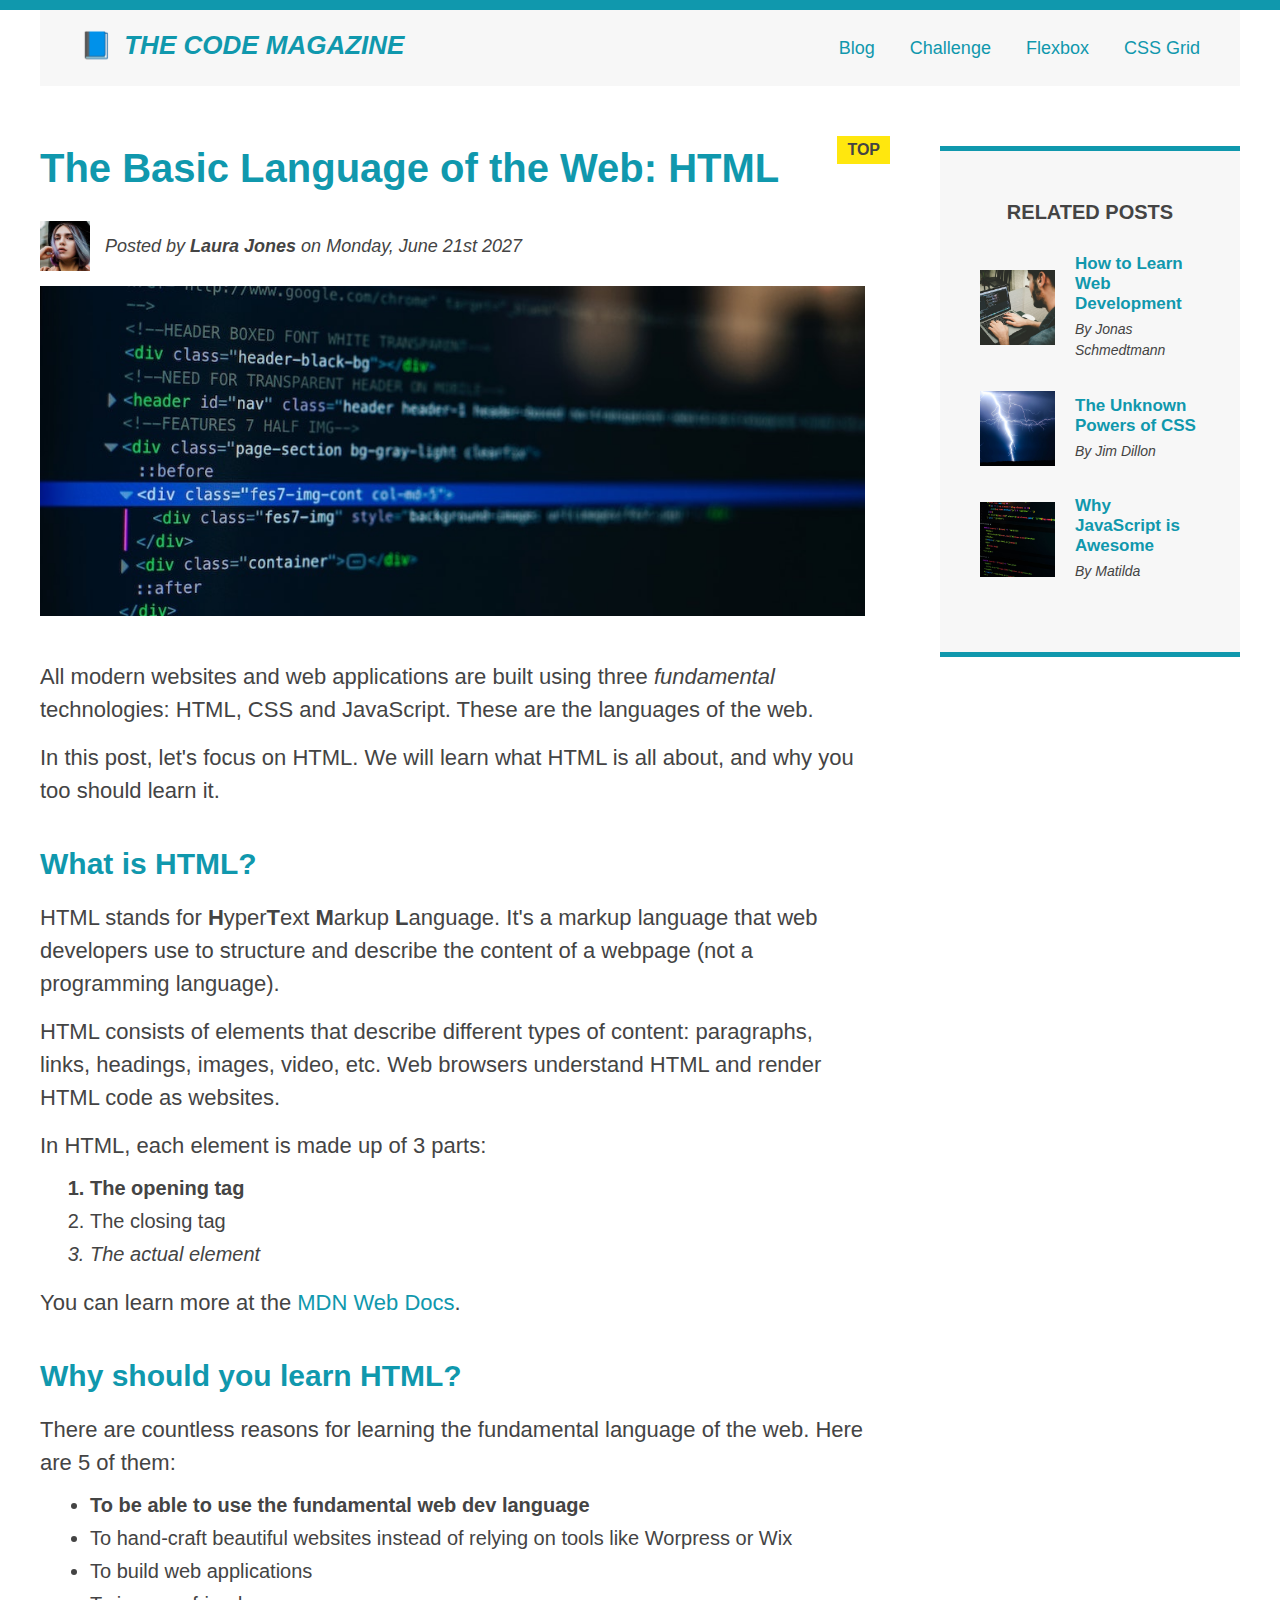
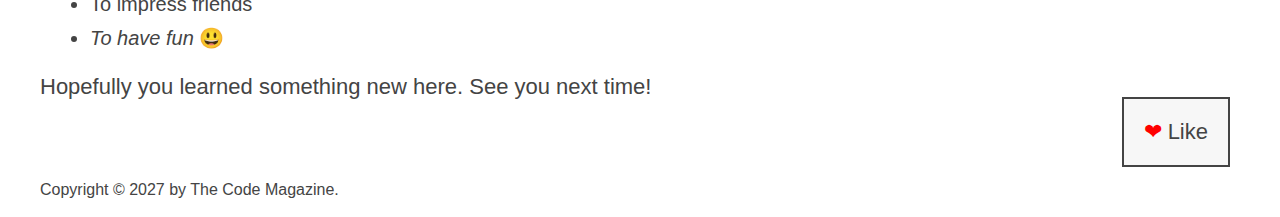
<file: index.html>
<!DOCTYPE html>
<html lang="en">
  <head>
    <meta charset="UTF-8" />
    <link href="style.css" rel="stylesheet" />

    <title>The Basic Language of the Web: HTML</title>
  </head>

  <body>
    <div class="container">
      <header class="main-header clearfix">
        <h1>📘 The Code Magazine</h1>

        <nav>
          <a href="blog.html">Blog</a>
          <a href="converse.html">Challenge</a>
          <a href="flexbox.html">Flexbox</a>
          <a href="css-grid.html">CSS Grid</a>
        </nav>
      </header>

      <!-- ONLY NECESSARY FOR FLEXBOX -->
      <!-- <div class="row"> -->
      <article>
        <header class="post-header">
          <h2>The Basic Language of the Web: HTML</h2>

          <div class="author-box">
            <img
              src="img/laura-jones.jpg"
              alt="Headshot of Laura Jones"
              width="50"
              height="50"
              class="author-img"
            />

            <p id="author" class="author">
              Posted by <strong>Laura Jones</strong> on Monday, June 21st 2027
            </p>
          </div>

          <img
            src="img/post-img.jpg"
            alt="HTML code on a screen"
            width="500"
            height="200"
            class="post-image"
          />
          <button>
            <span class="heart">❤</span>
            Like
          </button>
        </header>

        <p>
          All modern websites and web applications are built using three
          <em>fundamental</em>
          technologies: HTML, CSS and JavaScript. These are the languages of the
          web.
        </p>

        <p>
          In this post, let's focus on HTML. We will learn what HTML is all
          about, and why you too should learn it.
        </p>

        <h3>What is HTML?</h3>
        <p>
          HTML stands for <strong>H</strong>yper<strong>T</strong>ext
          <strong>M</strong>arkup <strong>L</strong>anguage. It's a markup
          language that web developers use to structure and describe the content
          of a webpage (not a programming language).
        </p>

        <p>
          HTML consists of elements that describe different types of content:
          paragraphs, links, headings, images, video, etc. Web browsers
          understand HTML and render HTML code as websites.
        </p>

        <p>In HTML, each element is made up of 3 parts:</p>

        <ol>
          <li class="first-li">The opening tag</li>
          <li>The closing tag</li>
          <li>The actual element</li>
        </ol>

        <p>
          You can learn more at the
          <a
            href="https://developer.mozilla.org/en-US/docs/Web/HTML"
            target="_blank"
            >MDN Web Docs</a
          >.
        </p>

        <h3>Why should you learn HTML?</h3>

        <p>
          There are countless reasons for learning the fundamental language of
          the web. Here are 5 of them:
        </p>

        <ul>
          <li class="first-li">
            To be able to use the fundamental web dev language
          </li>
          <li>
            To hand-craft beautiful websites instead of relying on tools like
            Worpress or Wix
          </li>
          <li>To build web applications</li>
          <li>To impress friends</li>
          <li>To have fun <span class="emoji">😃</span></li>
        </ul>

        <p>Hopefully you learned something new here. See you next time!</p>
      </article>

      <aside>
        <h4>Related posts</h4>

        <ul class="related">
          <li class="related-post">
            <img
              src="img/related-1.jpg"
              alt="Dude with a notebook"
              width="75"
              height="75"
            />

            <div>
              <a href="#" class="related-link">How to Learn Web Development</a>
              <p class="related-author">By Jonas Schmedtmann</p>
            </div>
          </li>

          <li class="related-post">
            <img
              src="img/related-2.jpg"
              alt="Lightning"
              width="75"
              height="75"
            />

            <div>
              <a href="#" class="related-link">The Unknown Powers of CSS</a>
              <p class="related-author">By Jim Dillon</p>
            </div>
          </li>

          <li class="related-post">
            <img
              src="img/related-3.jpg"
              alt="JavaScript code on a screen"
              width="75"
              height="75"
            />

            <div>
              <a href="#" class="related-link">Why JavaScript is Awesome</a>
              <p class="related-author">By Matilda</p>
            </div>
          </li>
        </ul>
      </aside>
      <!-- </div> -->

      <footer>
        <p id="copyright">Copyright &copy; 2027 by The Code Magazine.</p>
      </footer>
    </div>
  </body>
</html>
</file>
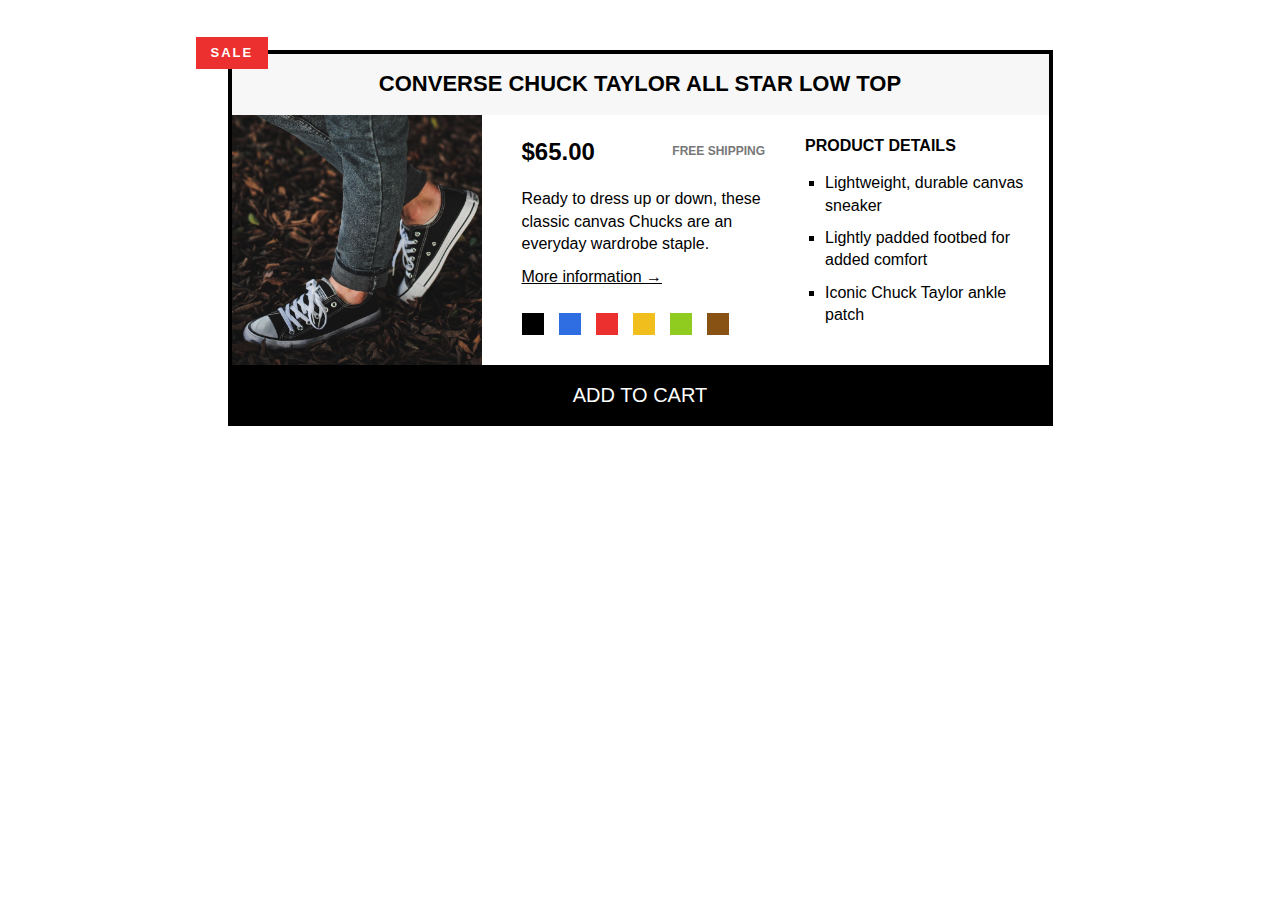
<file: converse.html>
<!DOCTYPE html>
<html lang="en">
  <head>
    <meta charset="UTF-8" />
    <link href="style-challenge.css" rel="stylesheet" />

    <title>Converse Chuck Taylor All Star Low Top</title>
  </head>

  <body>
    <article class="product">
      <h2 class="product-title">Converse Chuck Taylor All Star Low Top</h2>

      <img
        src="img/challenges.jpg"
        alt="Photo of Converses"
        width="250"
        height="250"
        class="converse-img"
      />

      <div class="info">
        <div class="row">
          <p class="price"><strong>$65.00</strong></p>

          <p class="shipping">Free shipping</p>
        </div>

        <p class="sale">Sale</p>

        <p class="product-info">
          Ready to dress up or down, these classic canvas Chucks are an everyday
          wardrobe staple.
        </p>

        <a class="more-info" href="#">More information &rarr;</a>

        <div class="colors">
          <div class="color"></div>
          <div class="color color-blue"></div>
          <div class="color color-red"></div>
          <div class="color color-yellow"></div>
          <div class="color color-green"></div>
          <div class="color color-brown"></div>
        </div>
      </div>

      <div class="product-details">
        <h3 class="details-title">Product details</h3>

        <ul class="details-list">
          <li>Lightweight, durable canvas sneaker</li>
          <li>Lightly padded footbed for added comfort</li>
          <li>Iconic Chuck Taylor ankle patch</li>
        </ul>
      </div>

      <button class="add-cart">Add to cart</button>
    </article>
  </body>
</html>
</file>
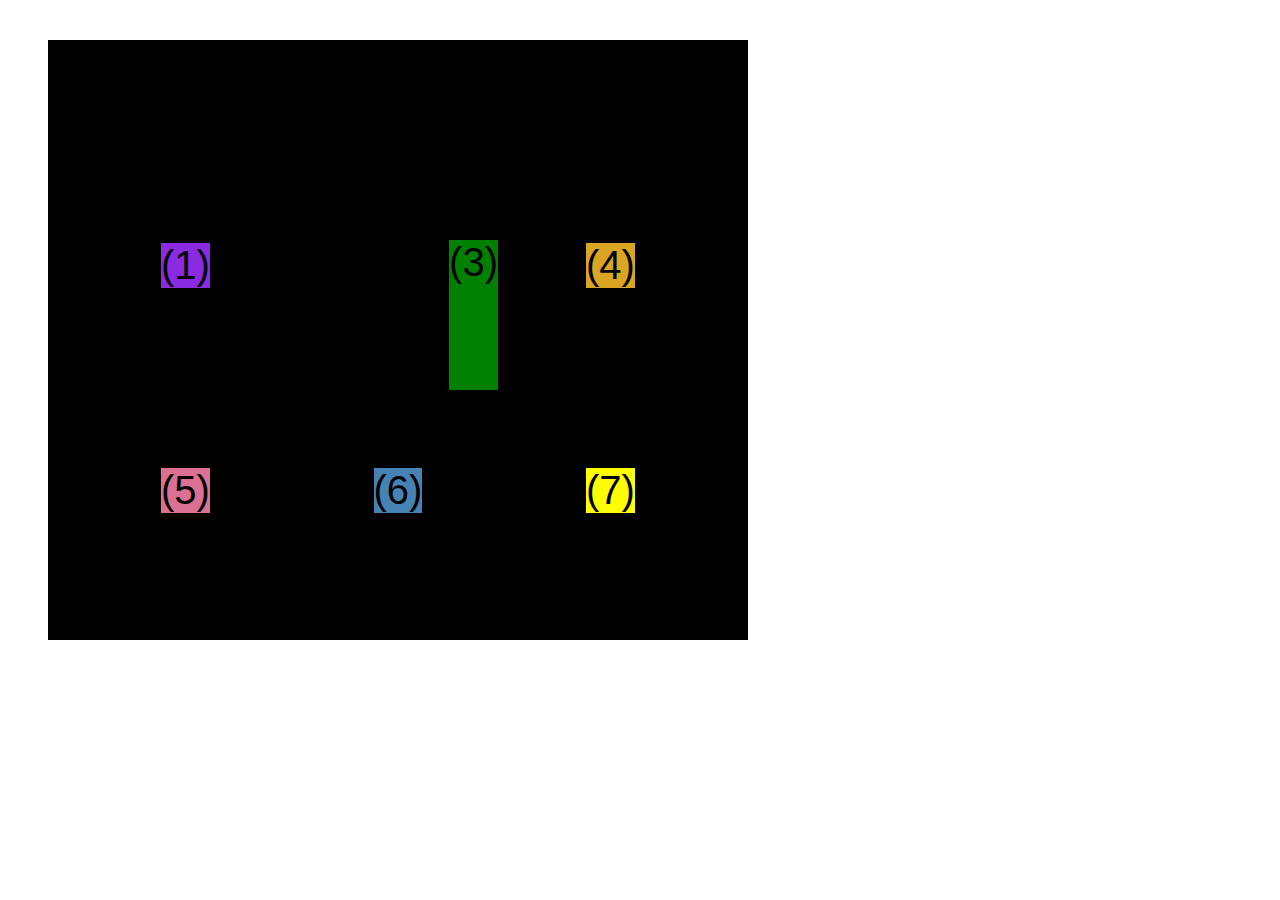
<file: css-grid.html>
<!DOCTYPE html>
<html lang="en">
  <head>
    <meta charset="UTF-8" />
    <meta http-equiv="X-UA-Compatible" content="IE=edge" />
    <meta name="viewport" content="width=device-width, initial-scale=1.0" />
    <title>CSS Grid</title>
    <style>
      .el--1 {
        background-color: blueviolet;
      }
      .el--2 {
        background-color: orangered;
      }
      .el--3 {
        background-color: green;
        height: 150px;
      }
      .el--4 {
        background-color: goldenrod;
      }
      .el--5 {
        background-color: palevioletred;
      }
      .el--6 {
        background-color: steelblue;
      }
      .el--7 {
        background-color: yellow;
      }
      .el--8 {
        background-color: crimson;
      }

      .container--1 {
        /* STARTER */
        font-family: sans-serif;
        background-color: #ddd;
        font-size: 40px;
        margin: 40px;

        /* CSS GRID */
        display: grid;
        /* grid-template-columns: 200px 200px 1fr 1fr; */
        /* grid-template-columns: 1fr 1fr 1fr auto; */
        /* grid-template-rows: 300px 200px; */

        grid-template-columns: repeat(4, 1fr);
        grid-template-rows: 1fr 1fr;
        /* height: 500px; */

        /* gap: 30px; */
        column-gap: 20px;
        row-gap: 40px;

        display: none;
      }

      .el--8 {
        grid-column: 2 / 3;
        /* grid-row: 1 / span 2; */
        grid-row: 1 / 2;
      }

      .el--2 {
        grid-column: 1 / -1;
        grid-row: 2;
      }

      .container--2 {
        /* STARTER */
        font-family: sans-serif;
        background-color: black;
        font-size: 40px;
        margin: 40px;

        width: 700px;
        height: 600px;

        /* CSS GRID */
        display: grid;
        grid-template-columns: 125px 200px 125px;
        grid-template-rows: 250px 100px;
        gap: 50px;

        /* Aligning tracks inside container: distribute empty space */
        justify-content: center;

        align-content: center;

        /* Aligning items inside cells: moving items around inside cells */
        align-items: center;
        justify-items: center;
      }

      .el--3 {
        align-self: end;
        justify-self: end;
      }
    </style>
  </head>
  <body>
    <div class="container--1">
      <div class="el el--1">(1) HTML</div>
      <div class="el el--2">(2) and</div>
      <div class="el el--3">(3) CSS</div>
      <div class="el el--4">(4) are</div>
      <div class="el el--5">(5) amazing</div>
      <div class="el el--6">(6) languages</div>
      <!-- <div class="el el--7">(7) to</div> -->
      <div class="el el--8">(8) learn</div>
    </div>

    <div class="container--2">
      <div class="el el--1">(1)</div>
      <div class="el el--3">(3)</div>
      <div class="el el--4">(4)</div>
      <div class="el el--5">(5)</div>
      <div class="el el--6">(6)</div>
      <div class="el el--7">(7)</div>
    </div>
  </body>
</html>
</file>
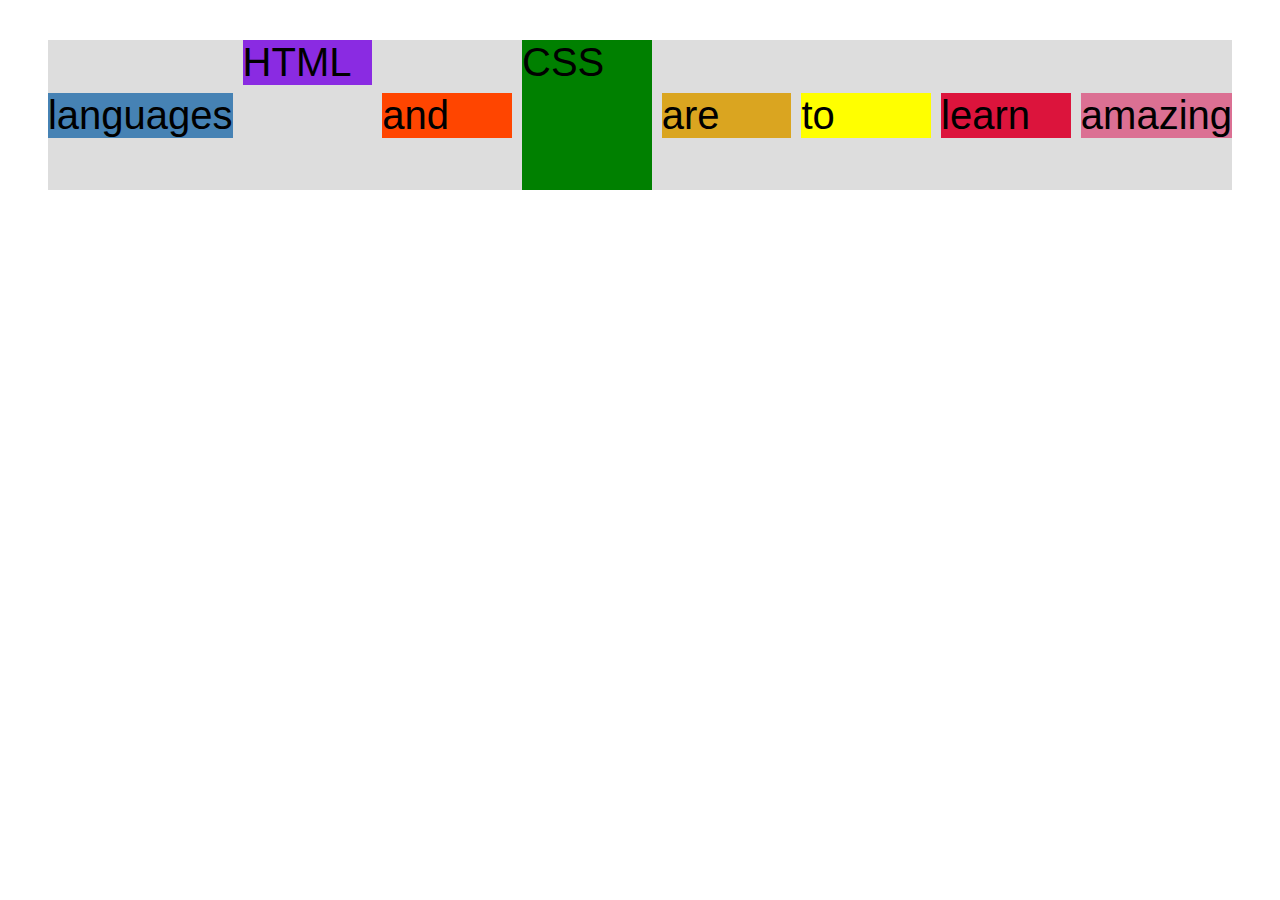
<file: flexbox.html>
<!DOCTYPE html>
<html lang="en">
  <head>
    <meta charset="UTF-8" />
    <meta http-equiv="X-UA-Compatible" content="IE=edge" />
    <meta name="viewport" content="width=device-width, initial-scale=1.0" />
    <title>Flexbox</title>
    <style>
      .el--1 {
        background-color: blueviolet;
      }
      .el--2 {
        background-color: orangered;
      }
      .el--3 {
        background-color: green;
        height: 150px;
      }
      .el--4 {
        background-color: goldenrod;
      }
      .el--5 {
        background-color: palevioletred;
      }
      .el--6 {
        background-color: steelblue;
      }
      .el--7 {
        background-color: yellow;
      }
      .el--8 {
        background-color: crimson;
      }

      .container {
        /* STARTER */
        font-family: sans-serif;
        background-color: #ddd;
        font-size: 40px;
        margin: 40px;

        /* FLEXBOX */
        display: flex;
        align-items: center;
        justify-content: center;
        gap: 10px;
      }

      .el {
        /* 
        DEFAULT:
        flex-grow: 0;
        flex-shrink: 1;
        flex-basis: auto; 
        */

        /* flex-basis: 200px;
        flex-shrink: 0; */
        /* flex: 0 0 200px; */

        /* flex-grow: 1; */
        flex: 1;
      }

      .el--1 {
        align-self: flex-start;
      }

      .el--5 {
        align-self: center;
        order: 1;
      }

      .el--6 {
        order: -1;
      }
    </style>
  </head>
  <body>
    <div class="container">
      <div class="el el--1">HTML</div>
      <div class="el el--2">and</div>
      <div class="el el--3">CSS</div>
      <div class="el el--4">are</div>
      <div class="el el--5">amazing</div>
      <div class="el el--6">languages</div>
      <div class="el el--7">to</div>
      <div class="el el--8">learn</div>
    </div>
  </body>
</html>
</file>
<file: style.css>
* {
  margin: 0;
  padding: 0;

  box-sizing: border-box;
}

/* PAGE SECTIONS */
body {
  position: relative;
  color: #444;
  font-family: sans-serif;

  border-top: 10px solid #1098ad;
}

.container {
  width: 1200px;
  margin-left: auto;
  margin-right: auto;
}

.main-header {
  background-color: #f7f7f7;

  padding: 20px 40px;
  /* margin-bottom: 60px; */
  /* height: 80px; */
}

nav {
  font-size: 18px;
}

.post-header {
  margin-bottom: 40px;
}

aside {
  background-color: #f7f7f7;
  border-top: 5px solid #1098ad;
  border-bottom: 5px solid #1098ad;

  padding: 50px 40px;
}

/* article {
  margin-bottom: 60px;
} */

/* SMALLER ELEMENTS */
h1,
h2,
h3 {
  color: #1098ad;
}

h1 {
  font-size: 26px;
  text-transform: uppercase;
  font-style: italic;
  color: #1098ad;

  margin-bottom: 5px;
}

h2 {
  font-size: 40px;

  margin-bottom: 30px;
  position: relative;
}

h3 {
  font-size: 30px;

  margin-bottom: 20px;
  margin-top: 40px;
}

h4 {
  font-size: 20px;
  text-transform: uppercase;
  text-align: center;

  margin-bottom: 30px;
}

p {
  font-size: 22px;
  line-height: 1.5;

  margin-bottom: 15px;
}

ul,
ol {
  margin-left: 50px;
  margin-bottom: 20px;
}

li {
  font-size: 20px;

  margin-bottom: 10px;
}

li:last-child {
  margin-bottom: 0;
}

#author {
  font-style: italic;
  font-size: 18px;
}

#copyright {
  font-size: 16px;
}

.related-author {
  font-size: 18px;
  font-weight: bold;
}

.related {
  list-style: none;

  margin-left: 0;
}

li:first-child {
  font-weight: bold;
}

li:last-child {
  font-style: italic;
}

.emoji {
  font-style: normal;
}

/* Styling links */
a:link {
  color: #1098ad;
  text-decoration: none;
}

a:visited {
  color: #1098ad;
}

a:hover {
  color: orangered;
  font-weight: bold;
  text-decoration: underline orangered;
}

a:active {
  font-style: italic;
}

/* LVHA */
.post-image {
  width: 100%;
  height: auto;
}

nav a:link {
  display: inline-block;

  margin-right: 30px;
}

nav a:link:last-child {
  margin-right: 0;
}

button {
  position: absolute;
  bottom: 50px;
  right: 50px;

  font-size: 22px;
  color: #444;
  padding: 20px;

  background-color: #f7f7f7;
  border: none;
  border: 2px solid #444;
  /* box-shadow: 0 0 10px rgba(0, 0, 0, 0.1); */

  cursor: pointer;
}

button:hover {
  background-color: rgb(222, 222, 222);
}

.heart {
  color: #f00;
}

h1::first-letter {
  font-style: normal;

  margin-right: 5px;
}

h2::after {
  content: "TOP";
  color: #444;
  background-color: #ffe70e;
  font-size: 16px;
  font-weight: bold;

  display: inline-block;
  padding: 5px 10px;

  position: absolute;
  top: -10px;
  right: -25px;
}

/* FLOATS */
/* .author-img {
  float: left;

  margin-bottom: 20px;
}

.author {
  float: left;

  margin-top: 10px;
  margin-left: 20px;
}

h1 {
  float: left;
}

nav {
  float: right;
}

.clear {
  clear: both;
}

.clearfix::after {
  clear: both;

  content: "";
  display: block;
}

article {
  width: 825px;
  float: left;
}

aside {
  width: 300px;
  float: right;
}

footer {
  clear: both;
} */

/* FLEXBOX */
.main-header {
  display: flex;
  align-items: center;
  justify-content: space-between;
}

.author-box {
  display: flex;
  align-items: center;

  margin-bottom: 15px;
  gap: 15px;
}

.author {
  margin-bottom: 0;
  /* margin-left: 15px; */
}

.related-post {
  display: flex;
  align-items: center;
  gap: 20px;

  margin-bottom: 30px;
}

.related-link:link {
  font-size: 17px;
  font-weight: bold;
  font-style: normal;

  display: block;
  margin-bottom: 5px;
}

.related-author {
  font-size: 14px;
  font-weight: normal;
  font-style: italic;

  margin-bottom: 0;
}

/* FLEXBOX LAYOUT */
/* .row {
  display: flex;
  align-items: flex-start;

  gap: 75px;
  margin-bottom: 60px;
}

.article {
  flex: 1;

  margin-bottom: 0;
}

.aside {
  flex: 0 0 300px;
} */

/* CSS GRID LAYOUT */
.container {
  display: grid;
  grid-template-columns: 1fr 300px;
  column-gap: 75px;
  row-gap: 60px;
  align-items: start;
}

.main-header {
  grid-column: 1 / -1;
}

footer {
  grid-column: 1 / -1;
}
</file>
<file: style-challenge.css>
* {
  padding: 0;
  margin: 0;

  box-sizing: border-box;
}

body {
  font-family: sans-serif;
  line-height: 1.4;
}

/* PRODUCT */
.product {
  border: 4px solid #000;

  width: 825px;
  margin: 50px auto;

  position: relative;

  display: grid;
  grid-template-columns: 250px 1fr 1fr;
  column-gap: 40px;
}

.product-title {
  grid-column: 1 / -1;

  text-align: center;
  font-size: 22px;
  text-transform: uppercase;

  background-color: #f7f7f7;

  padding: 15px;
}

/* PRODUCT INFORMATION */
.info {
  flex: 1;

  margin-top: 20px;
}

.row {
  display: flex;
  justify-content: space-between;
  align-items: center;

  margin-bottom: 20px;
}

.price {
  font-size: 24px;
}

.shipping {
  font-size: 12px;
  text-transform: uppercase;
  font-weight: bold;
  color: #777;
}

.sale {
  display: inline-block;
  position: absolute;
  top: -17px;
  left: -36px;

  background-color: #ec2f2f;
  color: #fff;
  font-size: 13px;
  font-weight: bold;
  text-transform: uppercase;
  letter-spacing: 2px;

  padding: 7px 15px;
}

.product-info {
  margin-bottom: 10px;
}

.more-info:link,
.more-info:visited {
  color: #000;

  display: inline-block;
  margin-bottom: 25px;
}

.more-info:hover,
.more-info:active {
  text-decoration: none;
}

.colors {
  display: flex;
  gap: 15px;
}

.color {
  width: 22px;
  height: 22px;

  background-color: #000;
}

.color-blue {
  background-color: #2f6ee2;
}

.color-red {
  background-color: #ec2f2f;
}

.color-yellow {
  background-color: #f0bf1e;
}

.color-green {
  background-color: #90cc20;
}

.color-brown {
  background-color: #885214;
}

/* PRODUCT DETAILS */
.product-details {
  flex: 1;

  margin-top: 20px;
}

.details-title {
  text-transform: uppercase;
  font-size: 16px;

  margin-bottom: 15px;
}

.details-list {
  list-style: square;

  margin-left: 20px;
}

.details-list li {
  margin-bottom: 10px;
}

/* BUTTON */

.add-cart {
  grid-column: 1 / -1;

  background-color: #000;
  border: none;

  color: #fff;
  font-size: 20px;
  text-transform: uppercase;

  cursor: pointer;

  width: 100%;
  padding: 15px;

  border-top: 4px solid #000;
}

.add-cart:hover {
  color: #000;
  background-color: #fff;
}

/* h2::before {
  content: "SALE";
  color: #fff;
  background-color: #ec2f2f;
  font-size: 13px;
  letter-spacing: 2px;

  padding: 7px 15px;

  display: inline-block;

  position: absolute;
  top: -17px;
  left: -36px;
} */
</file>
